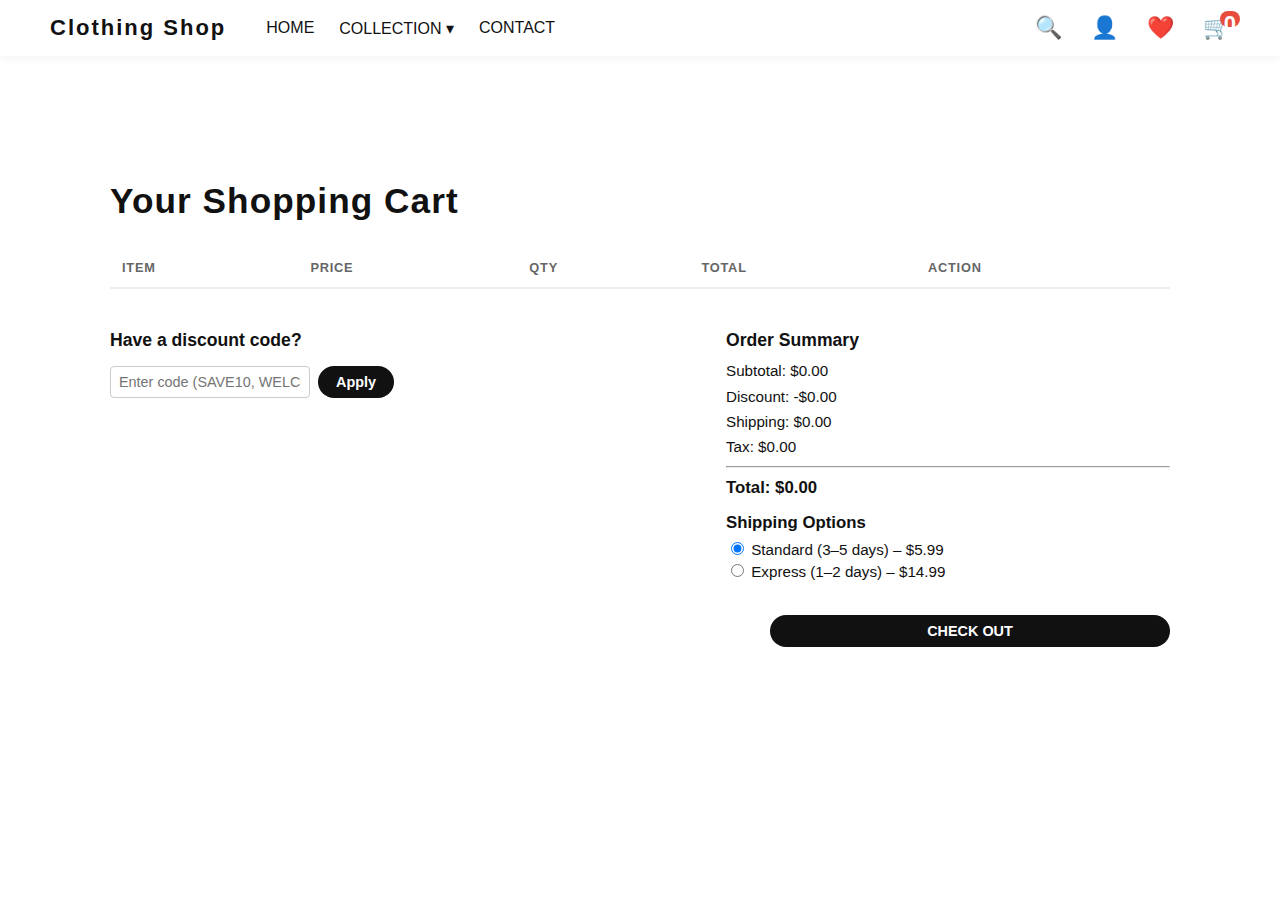
<file: cart.html>
<!DOCTYPE html>
<html lang="en">
<head>
  <meta charset="UTF-8" />
  <meta name="viewport" content="width=device-width, initial-scale=1.0" />
  <title>Your Shopping Cart - Clothing Shop</title>
  <link rel="stylesheet" href="style.css" />
</head>
<body>
  <header>
    <div class="logo">Clothing Shop</div>
    <nav>
      <ul>
        <li><a href="index.html">HOME</a></li>
        <li><a href="#">COLLECTION ▾</a></li>
        <li><a href="#">CONTACT</a></li>
      </ul>
    </nav>

    <div class="icons">
      <a href="search.html"><span>🔍</span></a>
      <a href="login.html"><span>👤</span></a>
      <a href="wishlist.html"><span>❤️</span></a>
      <a href="cart.html" class="cart-icon-link">
        <span class="cart-icon">🛒</span>
        <span id="cart-count" class="cart-count-badge">0</span>
      </a>
    </div>
  </header>

  <main class="cart-page">
    <h1>Your Shopping Cart</h1>

    <!-- CART TABLE -->
    <table class="cart-table">
      <thead>
        <tr>
          <th>Item</th>
          <th>Price</th>
          <th>Qty</th>
          <th>Total</th>
          <th>Action</th>
        </tr>
      </thead>
      <tbody id="cart-items-body">
        <!-- script.js injects rows -->
      </tbody>
    </table>

    <!-- SUMMARY GRID -->
    <section class="cart-summary">
      <!-- LEFT: discount -->
      <div class="discount-section">
        <h2>Have a discount code?</h2>
        <div class="discount-controls">
          <input
            type="text"
            id="discount-code"
            placeholder="Enter code (SAVE10, WELCOME5)"
          />
          <button id="apply-discount-btn">Apply</button>
        </div>
        <p id="discount-message"></p>
      </div>

      <!-- RIGHT: totals + shipping -->
      <div class="totals-section">
        <h2>Order Summary</h2>
        <p>Subtotal: $<span id="subtotal-amount">0.00</span></p>
        <p>Discount: -$<span id="discount-amount">0.00</span></p>
        <p>Shipping: $<span id="shipping-amount">0.00</span></p>
        <p>Tax: $<span id="tax-amount">0.00</span></p>
        <hr />
        <p><strong>Total: $<span id="total-amount">0.00</span></strong></p>

        <div class="shipping-section" style="margin-top:12px;">
          <p><strong>Shipping Options</strong></p>
          <label>
            <input
              type="radio"
              name="shipping"
              value="standard"
              data-cost="5.99"
              checked
            />
            Standard (3–5 days) – $5.99
          </label>
          <br />
          <label>
            <input
              type="radio"
              name="shipping"
              value="express"
              data-cost="14.99"
            />
            Express (1–2 days) – $14.99
          </label>
        </div>
      </div>
    </section>

    <!-- BIG CHECK OUT BUTTON -->
    <div style="max-width:400px;margin-left:auto;margin-top:10px;">
      <button
        class="cart-page-checkout-btn"
        style="width:100%;"
        onclick="window.location.href='checkout.html'"
      >
        CHECK OUT
      </button>
    </div>
  </main>

  <script src="script.js"></script>
</body>
</html>
</file>
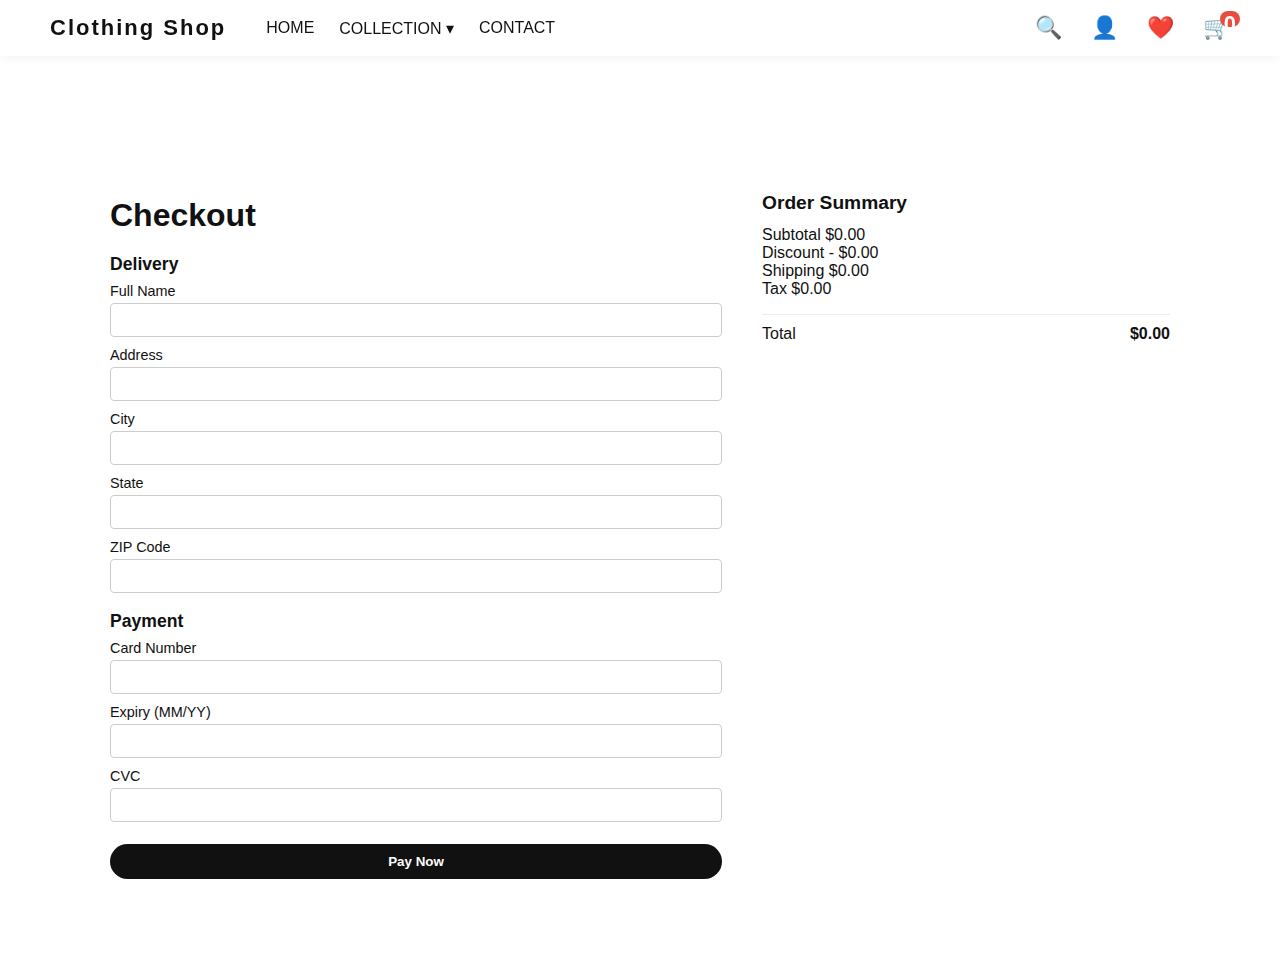
<file: checkout.html>
<!DOCTYPE html>
<html lang="en">
<head>
  <meta charset="UTF-8" />
  <meta name="viewport" content="width=device-width, initial-scale=1.0" />
  <title>Checkout - Clothing Shop</title>
  <link rel="stylesheet" href="style.css" />
</head>
<body>
  <header>
    <div class="logo">Clothing Shop</div>
    <nav>
      <ul>
        <li><a href="index.html">HOME</a></li>
        <li><a href="#">COLLECTION ▾</a></li>
        <li><a href="#">CONTACT</a></li>
      </ul>
    </nav>

    <div class="icons">
      <a href="search.html"><span>🔍</span></a>
      <a href="login.html"><span>👤</span></a>
      <a href="wishlist.html"><span>❤️</span></a>
      <a href="cart.html" class="cart-icon-link">
        <span class="cart-icon">🛒</span>
        <span id="cart-count" class="cart-count-badge">0</span>
      </a>
    </div>
  </header>

  <main class="checkout-page">
    <!-- LEFT: delivery + payment -->
    <section class="checkout-left">
      <h1>Checkout</h1>

      <form id="checkout-form" class="checkout-form">
        <h2>Delivery</h2>
        <div class="form-row">
          <label>Full Name</label>
          <input type="text" id="full-name" required />
        </div>
        <div class="form-row">
          <label>Address</label>
          <input type="text" id="address" required />
        </div>
        <div class="form-row">
          <label>City</label>
          <input type="text" id="city" required />
        </div>
        <div class="form-row">
          <label>State</label>
          <input type="text" id="state" required />
        </div>
        <div class="form-row">
          <label>ZIP Code</label>
          <input type="text" id="zip" required />
        </div>

        <h2>Payment</h2>
        <div class="form-row">
          <label>Card Number</label>
          <input type="text" id="card-number" required />
        </div>
        <div class="form-row">
          <label>Expiry (MM/YY)</label>
          <input type="text" id="card-expiry" required />
        </div>
        <div class="form-row">
          <label>CVC</label>
          <input type="text" id="card-cvc" required />
        </div>

        <button type="submit" class="checkout-pay-btn">Pay Now</button>
        <p id="checkout-message"></p>
      </form>
    </section>

    <!-- RIGHT: order summary -->
    <aside class="checkout-right">
      <h2>Order Summary</h2>

      <!-- list of items + quantities -->
      <div id="checkout-summary-items"></div>

      <!-- breakdown rows -->
      <div class="checkout-summary-breakdown">
        <div class="checkout-summary-row">
          <span>Subtotal</span>
          <span>$<span id="checkout-subtotal">0.00</span></span>
        </div>
        <div class="checkout-summary-row">
          <span>Discount</span>
          <span>- $<span id="checkout-discount">0.00</span></span>
        </div>
        <div class="checkout-summary-row">
          <span>Shipping</span>
          <span>$<span id="checkout-shipping">0.00</span></span>
        </div>
        <div class="checkout-summary-row">
          <span>Tax</span>
          <span>$<span id="checkout-tax">0.00</span></span>
        </div>
      </div>

      <!-- final total -->
      <div class="checkout-summary-total-row">
        <span>Total</span>
        <strong>$<span id="checkout-summary-total">0.00</span></strong>
      </div>
    </aside>
  </main>

  <script src="script.js"></script>
</body>
</html>
</file>
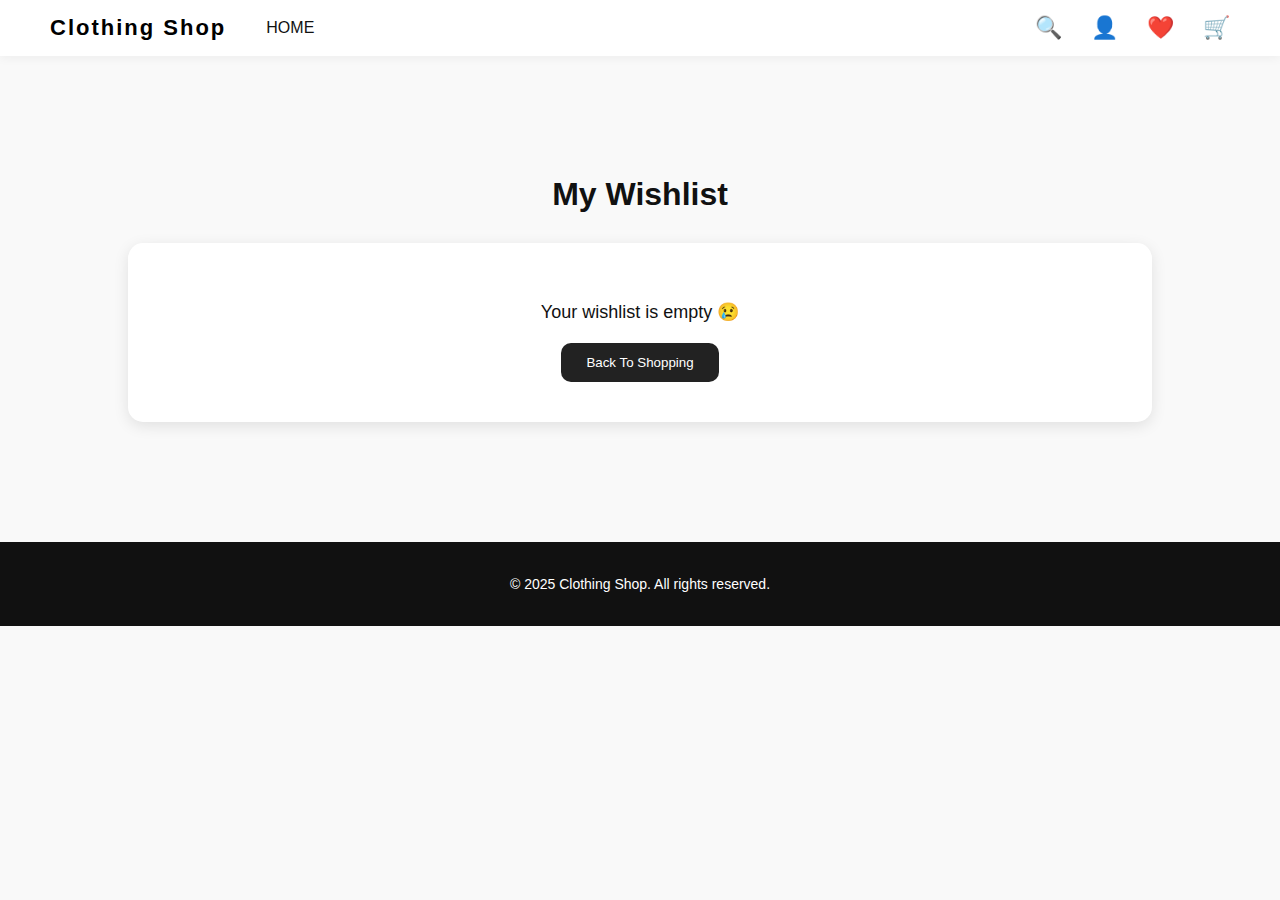
<file: wishlist.html>
<!DOCTYPE html>
<html lang="en">
<head>
  <meta charset="UTF-8" />
  <meta name="viewport" content="width=device-width, initial-scale=1.0" />
  <title>Wishlist | Clothing Shop</title>
  <link rel="stylesheet" href="style.css" />
  <style>
    body {
      background: #f9f9f9;
    }

    .wishlist-container {
      width: 80%;
      margin: 120px auto;
      text-align: center;
    }

    .wishlist-container h1 {
      margin-bottom: 30px;
    }

    .empty-wishlist {
      background: #fff;
      padding: 40px;
      border-radius: 15px;
      box-shadow: 0 4px 15px rgba(0,0,0,0.1);
    }

    .empty-wishlist p {
      margin-bottom: 20px;
      font-size: 18px;
    }

    .go-shopping-btn {
      padding: 12px 25px;
      background: #222;
      color: white;
      border: none;
      border-radius: 10px;
      cursor: pointer;
      transition: 0.3s;
    }

    .go-shopping-btn:hover {
      background: #444;
    }
  </style>
</head>
<body>
  <header>
    <div class="logo"><a href="index.html" style="text-decoration:none;color:#000;">Clothing Shop</a></div>
    <nav>
      <ul>
        <li><a href="index.html">HOME</a></li>
      </ul>
    </nav>

    <div class="icons">
      <a href="search.html"><span>🔍</span></a>
      <a href="login.html"><span>👤</span></a>
      <a href="wishlist.html"><span>❤️</span></a>
      <a href="#"><span>🛒</span></a>
    </div>
  </header>

  <div class="wishlist-container">
    <h1>My Wishlist</h1>
    <div id="wishlist-content">
      <div class="empty-wishlist">
        <p>Your wishlist is empty 😢</p>
        <button class="go-shopping-btn" onclick="window.location.href='index.html'">Back To Shopping</button>
      </div>
    </div>
  </div>

  <footer>
    <p>&copy; 2025 Clothing Shop. All rights reserved.</p>
  </footer>
</body>
</html>
</file>
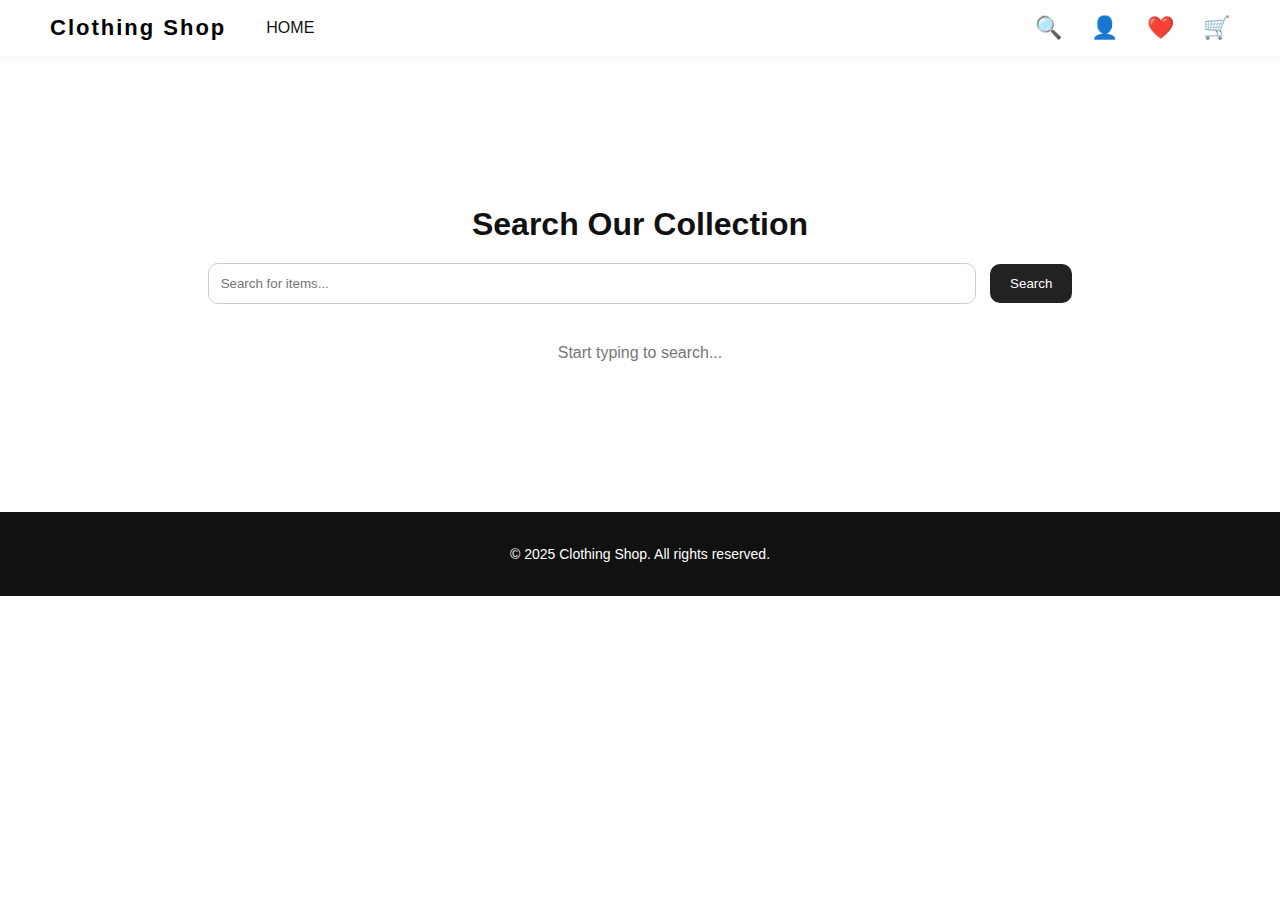
<file: Clothing_Shop/search.html>
<!DOCTYPE html>
<html lang="en">
<head>
  <meta charset="UTF-8" />
  <meta name="viewport" content="width=device-width, initial-scale=1.0" />
  <title>Search | Clothing Shop</title>
  <link rel="stylesheet" href="style.css" />
  <style>
    .search-container {
      margin: 150px auto;
      text-align: center;
    }

    .search-container h1 {
      margin-bottom: 20px;
    }

    .search-container input {
      width: 60%;
      padding: 12px;
      border: 1px solid #ccc;
      border-radius: 10px;
      margin-right: 10px;
    }

    .search-container button {
      padding: 12px 20px;
      background: #222;
      color: white;
      border: none;
      border-radius: 10px;
      cursor: pointer;
      transition: 0.3s;
    }

    .search-container button:hover {
      background: #444;
    }

    .results {
      margin-top: 40px;
    }

    .results p {
      color: #777;
    }
  </style>
</head>
<body>
  <header>
    <div class="logo"><a href="index.html" style="text-decoration:none;color:#000;">Clothing Shop</a></div>
    <nav>
      <ul>
        <li><a href="index.html">HOME</a></li>
      </ul>
    </nav>

    <div class="icons">
      <a href="search.html"><span>🔍</span></a>
      <a href="login.html"><span>👤</span></a>
      <a href="wishlist.html"><span>❤️</span></a>
      <a href="#"><span>🛒</span></a>
    </div>
  </header>

  <div class="search-container">
    <h1>Search Our Collection</h1>
    <input type="text" placeholder="Search for items..." id="searchInput" />
    <button onclick="search()">Search</button>

    <div class="results" id="results">
      <p>Start typing to search...</p>
    </div>
  </div>

  <footer>
    <p>&copy; 2025 Clothing Shop. All rights reserved.</p>
  </footer>

  <script>
    function search() {
      const query = document.getElementById("searchInput").value.trim();
      const results = document.getElementById("results");

      if (!query) {
        results.innerHTML = "<p>Please enter something to search.</p>";
      } else {
        results.innerHTML = `<p>Showing results for "<strong>${query}</strong>"</p>`;
      }
    }
  </script>
</body>
</html>
</file>
<file: style.css>
/* ===========================
   Global base styles
   =========================== */

* {
  box-sizing: border-box;
}

body {
  font-family: "Poppins", sans-serif;
  margin: 0;
  padding: 0;
  background: #fff;
  color: #111;
}

img {
  max-width: 100%;
  display: block;
}

a {
  color: inherit;
  text-decoration: none;
}

/* ===========================
   Header + Navigation
   =========================== */

header {
  display: flex;
  align-items: center;
  justify-content: flex-start;
  background: #fff;
  padding: 15px 50px;
  position: sticky;
  top: 0;
  z-index: 10;
  box-shadow: 0 2px 10px rgba(0,0,0,0.05);
}

.logo {
  font-size: 22px;
  font-weight: bold;
  letter-spacing: 2px;
}

nav ul {
  list-style: none;
  display: flex;
  gap: 25px;
  margin: 0 0 0 40px;
  padding: 0;
}

nav ul li a {
  text-decoration: none;
  color: #111;
  font-weight: 500;
}

/* Dropdown menu */

.dropdown {
  position: relative;
  display: inline-block;
}

.dropdown-content {
  display: none;
  position: absolute;
  right: 0;
  background-color: white;
  min-width: 160px;
  box-shadow: 0px 8px 16px rgba(0,0,0,0.2);
  z-index: 1000;
  border-radius: 6px;
  padding: 8px 0;
}

.dropdown-content li {
  list-style: none;
}

.dropdown-content a {
  color: black;
  padding: 10px 14px;
  text-decoration: none;
  display: block;
  font-size: 0.9rem;
}

.dropdown-content a:hover {
  background-color: #f3f3f3;
}

.dropdown:hover .dropdown-content,
.dropdown-content.show {
  display: block;
}

/* Header icons */

.icons {
  display: flex;
  align-items: center;
  gap: 14px;
  margin-left: auto;
}

.icons a {
  text-decoration: none;
  color: black;
  display: inline-block;
  vertical-align: middle;
  outline: none;
}

.icons a span {
  font-size: 22px;
  margin-left: 15px;
  cursor: pointer;
  display: inline-block;
  vertical-align: middle;
  transition: color 0.2s;
}

/* cart count badge */

.cart-icon-link {
  position: relative;
}

.cart-count-badge {
  position: absolute;
  top: -4px;
  right: -10px;
  min-width: 16px;
  height: 16px;
  padding: 0 4px;
  border-radius: 999px;
  background: #e74c3c;
  color: #fff;
  font-size: 10px;
  font-weight: 600;
  display: none;          /* JS shows when count > 0 */
  align-items: center;
  justify-content: center;
}

/* Hover + focus effects */

.icons a:hover span {
  color: gray;
}

.icons a:focus span {
  outline: 2px solid gray;
  border-radius: 4px;
  color: gray;
}

header a {
  outline: none;
  text-decoration: none;
  color: black;
}

header a:focus {
  outline: 2px solid gray;
  border-radius: 4px;
}

/* ===========================
   Hero / Slider
   =========================== */

.hero {
  position: relative;
  width: 100%;
  height: 85vh;
  overflow: hidden;
}

.slider {
  width: 100%;
  height: 100%;
  position: relative;
}

.slides {
  position: absolute;
  width: 100%;
  height: 100%;
  background-size: cover;
  background-position: center;
  opacity: 0;
  transition: opacity 1s;
}

.slides.active {
  opacity: 1;
}

.hero-text {
  position: absolute;
  bottom: 20%;
  left: 10%;
  color: white;
}

.hero-text h1 {
  font-size: 50px;
  letter-spacing: 2px;
  margin-bottom: 12px;
}

.hero-text button {
  background: white;
  color: black;
  padding: 10px 20px;
  border: none;
  font-size: 16px;
  cursor: pointer;
  border-radius: 999px;
  font-weight: 600;
  box-shadow: 0 4px 10px rgba(0,0,0,0.2);
  transition: background 0.2s ease, transform 0.1s ease, box-shadow 0.1s ease;
}

.hero-text button:hover {
  background: #f3f3f3;
  transform: translateY(-1px);
  box-shadow: 0 6px 14px rgba(0,0,0,0.25);
}

.dots {
  position: absolute;
  bottom: 15px;
  width: 100%;
  text-align: center;
}

.dot {
  height: 12px;
  width: 12px;
  margin: 0 5px;
  background-color: #bbb;
  border-radius: 50%;
  display: inline-block;
  cursor: pointer;
  transition: background 0.2s;
}

.dot.active {
  background-color: black;
}

/* ===========================
   Collections grid
   =========================== */

.collections {
  text-align: center;
  padding: 60px 30px;
}

.collections h2 {
  font-size: 28px;
  letter-spacing: 1px;
}

.collection-grid {
  display: grid;
  grid-template-columns: repeat(auto-fit, minmax(300px, 1fr));
  gap: 25px;
  margin-top: 40px;
}

.collection-card {
  position: relative;
  overflow: hidden;
  border-radius: 10px;
}

.collection-card img {
  width: 100%;
  height: 400px;
  object-fit: cover;
  transition: transform 0.5s ease;
}

.collection-card:hover img {
  transform: scale(1.05);
}

.label {
  position: absolute;
  bottom: 15px;
  left: 15px;
  background: black;
  color: white;
  padding: 10px 20px;
  font-weight: 600;
  font-size: 14px;
  border-radius: 4px;
}

/* ===========================
   Product modal
   =========================== */

.modal {
  display: none;
  position: fixed;
  z-index: 2000;
  left: 0;
  top: 0;
  width: 100%;
  height: 100%;
  overflow: auto;
  background-color: rgba(0,0,0,0.85);
  justify-content: center;
  align-items: center;
}

.modal-content {
  background-color: #fff;
  margin: auto;
  padding: 20px;
  width: 80%;
  max-width: 500px;
  border-radius: 12px;
  text-align: center;
  position: relative;
  animation: fadeIn 0.3s ease;
}

@keyframes fadeIn {
  from { opacity: 0; transform: scale(0.9); }
  to   { opacity: 1; transform: scale(1); }
}

.modal-content img {
  width: 100%;
  border-radius: 10px;
  margin-bottom: 15px;
}

.close-btn {
  position: absolute;
  top: 10px;
  right: 20px;
  font-size: 28px;
  font-weight: bold;
  cursor: pointer;
}

#modal-title {
  margin: 10px 0;
}

#modal-price {
  margin: 5px 0 10px;
}

/* Size buttons */

.sizes {
  display: flex;
  justify-content: center;
  gap: 10px;
  margin: 15px 0;
  flex-wrap: wrap;
}

.sizes button {
  background-color: #eee;
  border: none;
  padding: 8px 14px;
  border-radius: 6px;
  cursor: pointer;
  transition: 0.2s;
  font-size: 0.9rem;
}

.sizes button:hover,
.sizes button.active {
  background-color: black;
  color: white;
}


.wishlist-heart {
  font-size: 36px;
  cursor: pointer;
  margin-right: 15px;
  user-select: none;
}

.wishlist-heart.active {
  color: red;
}
.modal-actions {
  display: flex;
  justify-content: center;
  align-items: center;
  gap: 15px;
  margin-top: 15px;
}

/* Modal add-to-cart button */


.add-to-cart {
  background-color: black;
  color: white;
  padding: 10px 20px;
  border: none;
  border-radius: 999px;
  cursor: pointer;
  font-weight: 600;
  font-size: 0.95rem;
  transition: background 0.2s ease, transform 0.1s ease, box-shadow 0.1s ease;
}

.add-to-cart:hover {
  background-color: #333;
  transform: translateY(-1px);
  box-shadow: 0 4px 10px rgba(0,0,0,0.25);
}

/* ===========================
   Footer
   =========================== */

footer {
  text-align: center;
  background: #111;
  color: white;
  padding: 20px;
  font-size: 14px;
  margin-top: 40px;
}

/* ===========================
   CART PAGE LAYOUT & STYLES
   =========================== */

.cart-page {
  max-width: 1100px;
  margin: 120px auto 60px;
  padding: 0 20px;
  font-family: inherit;
  line-height: 1.4;
}

/* Main cart heading */
.cart-page h1 {
  font-size: 2.2rem;
  font-weight: 700;
  letter-spacing: 0.03em;
  margin-bottom: 24px;
}

/* Cart table */

.cart-table {
  width: 100%;
  border-collapse: collapse;
  margin-bottom: 24px;
}

.cart-table thead {
  border-bottom: 2px solid #eee;
  font-weight: 600;
}

.cart-table th,
.cart-table td {
  padding: 10px 12px;
  text-align: left;
  vertical-align: middle;
}

.cart-table th {
  text-transform: uppercase;
  letter-spacing: 0.06em;
  font-size: 0.8rem;
  color: #666;
}

.cart-table td {
  font-size: 0.95rem;
  color: #222;
}

.cart-table tbody tr {
  border-bottom: 1px solid #f0f0f0;
}

.cart-table img {
  border-radius: 6px;
}

/* Summary area: discount + totals + shipping */

.cart-summary {
  display: grid;
  grid-template-columns: minmax(0, 2fr) minmax(0, 1.5fr);
  gap: 24px;
  margin-bottom: 32px;
}

.cart-summary h2 {
  font-size: 1.1rem;
  margin-bottom: 8px;
}

/* Discount section */

.discount-section {
  display: flex;
  flex-direction: column;
  gap: 6px;
}

.discount-section .discount-controls {
  display: flex;
  gap: 8px;
}

.discount-section input[type="text"] {
  width: 200px;
  padding: 6px 8px;
  border: 1px solid #ccc;
  border-radius: 4px;
  font-size: 0.9rem;
}

.discount-section button {
  padding: 6px 14px;
  border-radius: 999px;
  border: none;
  background: #111;
  color: #fff;
  font-size: 0.9rem;
  cursor: pointer;
}

.discount-section button:hover {
  background: #333;
}

#discount-message {
  margin-top: 4px;
  font-size: 0.85rem;
}

/* Totals section */

.totals-section p {
  margin: 4px 0;
  font-size: 0.95rem;
}

.totals-section hr {
  margin: 8px 0;
}

.totals-section strong {
  font-size: 1.05rem;
}

/* Shipping section */

.shipping-section label {
  font-size: 0.95rem;
}

/* Cart buttons */

.cart-page button,
.cart-page input[type="submit"],
.cart-page-checkout-btn {
  background: #111;
  color: #fff;
  border-radius: 999px;
  padding: 8px 18px;
  font-size: 0.9rem;
  font-weight: 600;
  border: none;
  cursor: pointer;
  transition: background 0.2s ease, transform 0.1s ease, box-shadow 0.1s ease;
}

.cart-page button:hover,
.cart-page input[type="submit"]:hover,
.cart-page-checkout-btn:hover {
  background: #333;
  transform: translateY(-1px);
  box-shadow: 0 3px 8px rgba(0,0,0,0.15);
}

.cart-page button:active,
.cart-page input[type="submit"]:active,
.cart-page-checkout-btn:active {
  transform: translateY(0);
  box-shadow: none;
}

/* Remove button variant */

.remove-from-cart-btn {
  background: #f5f5f5;
  color: #333;
  border-radius: 999px;
  padding: 6px 14px;
  font-weight: 500;
}

.remove-from-cart-btn:hover {
  background: #e3e3e3;
}

/* ===========================
   MINI CART (slide-out)
   =========================== */

#mini-cart {
  position: fixed;
  inset: 0;
  z-index: 3000;
  display: none;           /* hidden by default */
  pointer-events: none;
}

#mini-cart.open {
  display: block;
  pointer-events: auto;
}

.mini-cart-overlay {
  position: absolute;
  inset: 0;
  background: rgba(0, 0, 0, 0.45);
}

.mini-cart-panel {
  position: absolute;
  top: 0;
  right: 0;
  height: 100%;
  width: min(420px, 100%);
  background: #fff;
  box-shadow: -4px 0 20px rgba(0, 0, 0, 0.15);
  display: flex;
  flex-direction: column;
  transform: translateX(100%);
  transition: transform 0.3s ease;
}

#mini-cart.open .mini-cart-panel {
  transform: translateX(0);
}

/* header inside panel */
.mini-cart-header {
  display: flex;
  align-items: center;
  justify-content: space-between;
  padding: 18px 20px;
  border-bottom: 1px solid #eee;
}

.mini-cart-header h2 {
  font-size: 1.1rem;
  margin: 0;
}

.mini-cart-close {
  background: none;
  border: none;
  font-size: 1.6rem;
  cursor: pointer;
}

/* scrollable items area */
.mini-cart-items {
  flex: 1;
  overflow-y: auto;
  padding: 16px 20px;
}

/* items */
.mini-cart-item {
  display: flex;
  gap: 12px;
  margin-bottom: 14px;
}

.mini-cart-item img {
  width: 70px;
  height: 70px;
  object-fit: cover;
  border-radius: 6px;
}

.mini-cart-item-details {
  flex: 1;
  display: flex;
  flex-direction: column;
  font-size: 0.9rem;
}

.mini-cart-item-details .name {
  font-weight: 500;
}

.mini-cart-item-details .price {
  margin-top: 4px;
  color: #555;
}

.mini-cart-item-details .remove-link {
  margin-top: 6px;
  font-size: 0.8rem;
  color: #888;
  cursor: pointer;
  text-decoration: underline;
}

/* footer subtotal + buttons */
.mini-cart-footer {
  padding: 16px 20px 20px;
  border-top: 1px solid #eee;
}

.mini-cart-subtotal-row {
  display: flex;
  justify-content: space-between;
  font-size: 0.95rem;
  margin-bottom: 12px;
}

.mini-cart-checkout-btn {
  width: 100%;
  background: #111;
  color: #fff;
  border-radius: 999px;
  padding: 10px 18px;
  border: none;
  font-size: 0.95rem;
  font-weight: 600;
  cursor: pointer;
  margin-bottom: 6px;
}

.mini-cart-checkout-btn:hover {
  background: #333;
}

.mini-cart-viewcart-btn {
  width: 100%;
  background: transparent;
  border: none;
  font-size: 0.85rem;
  color: #444;
  text-decoration: underline;
  cursor: pointer;
}

/* mobile: panel full width */
@media (max-width: 600px) {
  .mini-cart-panel {
    width: 100%;
  }
}

/* ===========================
   CHECKOUT PAGE LAYOUT
   =========================== */

.checkout-page {
  max-width: 1100px;
  margin: 120px auto 60px;
  padding: 0 20px;
  display: grid;
  grid-template-columns: minmax(0, 1.5fr) minmax(0, 1fr);
  gap: 40px;
}

.checkout-left h1 {
  font-size: 2rem;
  margin-bottom: 20px;
}

.checkout-form h2 {
  font-size: 1.1rem;
  margin: 18px 0 8px;
}

.checkout-form .form-row {
  display: flex;
  flex-direction: column;
  margin-bottom: 10px;
}

.checkout-form label {
  font-size: 0.9rem;
  margin-bottom: 4px;
}

.checkout-form input[type="text"] {
  padding: 8px 10px;
  border-radius: 4px;
  border: 1px solid #ccc;
  font-size: 0.9rem;
}

.checkout-pay-btn {
  margin-top: 12px;
  width: 100%;
  background: #111;
  color: #fff;
  border: none;
  border-radius: 999px;
  padding: 10px 18px;
  font-weight: 600;
  cursor: pointer;
}

.checkout-pay-btn:hover {
  background: #333;
}

/* Right column summary */
.checkout-right h2 {
  font-size: 1.2rem;
  margin-bottom: 12px;
}

.checkout-summary-item {
  display: flex;
  justify-content: space-between;
  align-items: center;
  margin-bottom: 10px;
}

.checkout-summary-item-left {
  display: flex;
  align-items: center;
  gap: 10px;
}

.checkout-summary-item-left img {
  width: 48px;
  height: 48px;
  object-fit: cover;
  border-radius: 6px;
}

.checkout-summary-name {
  margin: 0;
  font-size: 0.9rem;
}

.checkout-summary-qty {
  margin: 2px 0 0;
  font-size: 0.8rem;
  color: #666;
}

.checkout-summary-item-right {
  font-size: 0.9rem;
}

.checkout-summary-total-row {
  border-top: 1px solid #eee;
  margin-top: 16px;
  padding-top: 10px;
  display: flex;
  justify-content: space-between;
  font-size: 1rem;
}

@media (max-width: 768px) {
  header {
    padding: 12px 16px;
    flex-wrap: wrap;
    gap: 10px;
  }

  nav ul {
    gap: 15px;
    margin-left: 16px;
  }

  .hero {
    height: 65vh;
  }

  .hero-text h1 {
    font-size: 32px;
  }

  .collections {
    padding: 40px 16px;
  }

  .cart-summary {
    grid-template-columns: 1fr;
  }

  .cart-page {
    margin-top: 100px;
    padding: 0 12px;
  }

  .cart-table th,
  .cart-table td {
    font-size: 0.85rem;
  }

  .checkout-page {
    grid-template-columns: 1fr;
  .mini-cart-qty-row {
  display: inline-flex;
  align-items: center;
  gap: 6px;
  margin: 6px 0;
  border: 1px solid #ddd;
  border-radius: 999px;
  padding: 4px 8px;
}
  .checkout-right {
  flex: 1;
  max-width: 360px;
}

.checkout-summary-breakdown {
  margin-top: 16px;
  margin-bottom: 12px;
}

.checkout-summary-row {
  display: flex;
  justify-content: space-between;
  margin-bottom: 4px;
  font-size: 14px;
}

.checkout-summary-total-row {
  display: flex;
  justify-content: space-between;
  margin-top: 12px;
  font-weight: 600;
  font-size: 16px;
}

.mini-cart-qty-btn {
  background: transparent;
  border: none;
  font-size: 16px;
  width: 22px;
  height: 22px;
  line-height: 22px;
  text-align: center;
  cursor: pointer;
}

.mini-cart-qty-value {
  min-width: 16px;
  text-align: center;
  font-size: 0.9rem;
}

.mini-cart-remove {
  margin-top: 4px;
  background: none;
  border: none;
  color: #777;
  font-size: 0.8rem;
  text-decoration: underline;
  cursor: pointer;
  }

  }
}
</file>
<file: Clothing_Shop/style.css>
/* ===========================
   Global base styles
   =========================== */

* {
  box-sizing: border-box;
}

body {
  font-family: "Poppins", sans-serif;
  margin: 0;
  padding: 0;
  background: #fff;
  color: #111;
}

img {
  max-width: 100%;
  display: block;
}

a {
  color: inherit;
  text-decoration: none;
}

/* ===========================
   Header + Navigation
   =========================== */

header {
  display: flex;
  align-items: center;
  justify-content: flex-start;
  background: #fff;
  padding: 15px 50px;
  position: sticky;
  top: 0;
  z-index: 10;
  box-shadow: 0 2px 10px rgba(0,0,0,0.05);
}

.logo {
  font-size: 22px;
  font-weight: bold;
  letter-spacing: 2px;
}

nav ul {
  list-style: none;
  display: flex;
  gap: 25px;
  margin: 0 0 0 40px;
  padding: 0;
}

nav ul li a {
  text-decoration: none;
  color: #111;
  font-weight: 500;
}

/* Dropdown menu */

.dropdown {
  position: relative;
  display: inline-block;
}

.dropdown-content {
  display: none;
  position: absolute;
  right: 0;
  background-color: white;
  min-width: 160px;
  box-shadow: 0px 8px 16px rgba(0,0,0,0.2);
  z-index: 1000;
  border-radius: 6px;
  padding: 8px 0;
}

.dropdown-content li {
  list-style: none;
}

.dropdown-content a {
  color: black;
  padding: 10px 14px;
  text-decoration: none;
  display: block;
  font-size: 0.9rem;
}

.dropdown-content a:hover {
  background-color: #f3f3f3;
}

.dropdown:hover .dropdown-content,
.dropdown-content.show {
  display: block;
}

/* Header icons */

.icons {
  display: flex;
  align-items: center;
  gap: 14px;
  margin-left: auto;
}

.icons a {
  text-decoration: none;
  color: black;
  display: inline-block;
  vertical-align: middle;
  outline: none;
}

.icons a span {
  font-size: 22px;
  margin-left: 15px;
  cursor: pointer;
  display: inline-block;
  vertical-align: middle;
  transition: color 0.2s;
}

/* cart count badge */

.cart-icon-link {
  position: relative;
}

.cart-count-badge {
  position: absolute;
  top: -4px;
  right: -10px;
  min-width: 16px;
  height: 16px;
  padding: 0 4px;
  border-radius: 999px;
  background: #e74c3c;
  color: #fff;
  font-size: 10px;
  font-weight: 600;
  display: none;          /* JS shows when count > 0 */
  align-items: center;
  justify-content: center;
}

/* Hover + focus effects */

.icons a:hover span {
  color: gray;
}

.icons a:focus span {
  outline: 2px solid gray;
  border-radius: 4px;
  color: gray;
}

header a {
  outline: none;
  text-decoration: none;
  color: black;
}

header a:focus {
  outline: 2px solid gray;
  border-radius: 4px;
}

/* ===========================
   Hero / Slider
   =========================== */

.hero {
  position: relative;
  width: 100%;
  height: 85vh;
  overflow: hidden;
}

.slider {
  width: 100%;
  height: 100%;
  position: relative;
}

.slides {
  position: absolute;
  width: 100%;
  height: 100%;
  background-size: cover;
  background-position: center;
  opacity: 0;
  transition: opacity 1s;
}

.slides.active {
  opacity: 1;
}

.hero-text {
  position: absolute;
  bottom: 20%;
  left: 10%;
  color: white;
}

.hero-text h1 {
  font-size: 50px;
  letter-spacing: 2px;
  margin-bottom: 12px;
}

.hero-text button {
  background: white;
  color: black;
  padding: 10px 20px;
  border: none;
  font-size: 16px;
  cursor: pointer;
  border-radius: 999px;
  font-weight: 600;
  box-shadow: 0 4px 10px rgba(0,0,0,0.2);
  transition: background 0.2s ease, transform 0.1s ease, box-shadow 0.1s ease;
}

.hero-text button:hover {
  background: #f3f3f3;
  transform: translateY(-1px);
  box-shadow: 0 6px 14px rgba(0,0,0,0.25);
}

.dots {
  position: absolute;
  bottom: 15px;
  width: 100%;
  text-align: center;
}

.dot {
  height: 12px;
  width: 12px;
  margin: 0 5px;
  background-color: #bbb;
  border-radius: 50%;
  display: inline-block;
  cursor: pointer;
  transition: background 0.2s;
}

.dot.active {
  background-color: black;
}

/* ===========================
   Collections grid
   =========================== */

.collections {
  text-align: center;
  padding: 60px 30px;
}

.collections h2 {
  font-size: 28px;
  letter-spacing: 1px;
}

.collection-grid {
  display: grid;
  grid-template-columns: repeat(auto-fit, minmax(300px, 1fr));
  gap: 25px;
  margin-top: 40px;
}

.collection-card {
  position: relative;
  overflow: hidden;
  border-radius: 10px;
}

.collection-card img {
  width: 100%;
  height: 400px;
  object-fit: cover;
  transition: transform 0.5s ease;
}

.collection-card:hover img {
  transform: scale(1.05);
}

.label {
  position: absolute;
  bottom: 15px;
  left: 15px;
  background: black;
  color: white;
  padding: 10px 20px;
  font-weight: 600;
  font-size: 14px;
  border-radius: 4px;
}

/* ===========================
   Product modal
   =========================== */

.modal {
  display: none;
  position: fixed;
  z-index: 2000;
  left: 0;
  top: 0;
  width: 100%;
  height: 100%;
  overflow: auto;
  background-color: rgba(0,0,0,0.85);
  justify-content: center;
  align-items: center;
}

.modal-content {
  background-color: #fff;
  margin: auto;
  padding: 20px;
  width: 80%;
  max-width: 500px;
  border-radius: 12px;
  text-align: center;
  position: relative;
  animation: fadeIn 0.3s ease;
}

@keyframes fadeIn {
  from { opacity: 0; transform: scale(0.9); }
  to   { opacity: 1; transform: scale(1); }
}

.modal-content img {
  width: 100%;
  border-radius: 10px;
  margin-bottom: 15px;
}

.close-btn {
  position: absolute;
  top: 10px;
  right: 20px;
  font-size: 28px;
  font-weight: bold;
  cursor: pointer;
}

#modal-title {
  margin: 10px 0;
}

#modal-price {
  margin: 5px 0 10px;
}

/* Size buttons */

.sizes {
  display: flex;
  justify-content: center;
  gap: 10px;
  margin: 15px 0;
  flex-wrap: wrap;
}

.sizes button {
  background-color: #eee;
  border: none;
  padding: 8px 14px;
  border-radius: 6px;
  cursor: pointer;
  transition: 0.2s;
  font-size: 0.9rem;
}

.sizes button:hover,
.sizes button.active {
  background-color: black;
  color: white;
}

/* Modal add-to-cart button */

.add-to-cart {
  background-color: black;
  color: white;
  padding: 10px 20px;
  border: none;
  border-radius: 999px;
  cursor: pointer;
  font-weight: 600;
  font-size: 0.95rem;
  transition: background 0.2s ease, transform 0.1s ease, box-shadow 0.1s ease;
}

.add-to-cart:hover {
  background-color: #333;
  transform: translateY(-1px);
  box-shadow: 0 4px 10px rgba(0,0,0,0.25);
}

/* ===========================
   Footer
   =========================== */

footer {
  text-align: center;
  background: #111;
  color: white;
  padding: 20px;
  font-size: 14px;
  margin-top: 40px;
}

/* ===========================
   CART PAGE LAYOUT & STYLES
   =========================== */

.cart-page {
  max-width: 1100px;
  margin: 120px auto 60px;
  padding: 0 20px;
  font-family: inherit;
  line-height: 1.4;
}

/* Main cart heading */
.cart-page h1 {
  font-size: 2.2rem;
  font-weight: 700;
  letter-spacing: 0.03em;
  margin-bottom: 24px;
}

/* Cart table */

.cart-table {
  width: 100%;
  border-collapse: collapse;
  margin-bottom: 24px;
}

.cart-table thead {
  border-bottom: 2px solid #eee;
  font-weight: 600;
}

.cart-table th,
.cart-table td {
  padding: 10px 12px;
  text-align: left;
  vertical-align: middle;
}

.cart-table th {
  text-transform: uppercase;
  letter-spacing: 0.06em;
  font-size: 0.8rem;
  color: #666;
}

.cart-table td {
  font-size: 0.95rem;
  color: #222;
}

.cart-table tbody tr {
  border-bottom: 1px solid #f0f0f0;
}

.cart-table img {
  border-radius: 6px;
}

/* Summary area: discount + totals + shipping */

.cart-summary {
  display: grid;
  grid-template-columns: minmax(0, 2fr) minmax(0, 1.5fr);
  gap: 24px;
  margin-bottom: 32px;
}

.cart-summary h2 {
  font-size: 1.1rem;
  margin-bottom: 8px;
}

/* Discount section */

.discount-section {
  display: flex;
  flex-direction: column;
  gap: 6px;
}

.discount-section .discount-controls {
  display: flex;
  gap: 8px;
}

.discount-section input[type="text"] {
  width: 200px;
  padding: 6px 8px;
  border: 1px solid #ccc;
  border-radius: 4px;
  font-size: 0.9rem;
}

.discount-section button {
  padding: 6px 14px;
  border-radius: 999px;
  border: none;
  background: #111;
  color: #fff;
  font-size: 0.9rem;
  cursor: pointer;
}

.discount-section button:hover {
  background: #333;
}

#discount-message {
  margin-top: 4px;
  font-size: 0.85rem;
}

/* Totals section */

.totals-section p {
  margin: 4px 0;
  font-size: 0.95rem;
}

.totals-section hr {
  margin: 8px 0;
}

.totals-section strong {
  font-size: 1.05rem;
}

/* Shipping section */

.shipping-section label {
  font-size: 0.95rem;
}

/* Cart buttons */

.cart-page button,
.cart-page input[type="submit"],
.cart-page-checkout-btn {
  background: #111;
  color: #fff;
  border-radius: 999px;
  padding: 8px 18px;
  font-size: 0.9rem;
  font-weight: 600;
  border: none;
  cursor: pointer;
  transition: background 0.2s ease, transform 0.1s ease, box-shadow 0.1s ease;
}

.cart-page button:hover,
.cart-page input[type="submit"]:hover,
.cart-page-checkout-btn:hover {
  background: #333;
  transform: translateY(-1px);
  box-shadow: 0 3px 8px rgba(0,0,0,0.15);
}

.cart-page button:active,
.cart-page input[type="submit"]:active,
.cart-page-checkout-btn:active {
  transform: translateY(0);
  box-shadow: none;
}

/* Remove button variant */

.remove-from-cart-btn {
  background: #f5f5f5;
  color: #333;
  border-radius: 999px;
  padding: 6px 14px;
  font-weight: 500;
}

.remove-from-cart-btn:hover {
  background: #e3e3e3;
}

/* ===========================
   MINI CART (slide-out)
   =========================== */

#mini-cart {
  position: fixed;
  inset: 0;
  z-index: 3000;
  display: none;           /* hidden by default */
  pointer-events: none;
}

#mini-cart.open {
  display: block;
  pointer-events: auto;
}

.mini-cart-overlay {
  position: absolute;
  inset: 0;
  background: rgba(0, 0, 0, 0.45);
}

.mini-cart-panel {
  position: absolute;
  top: 0;
  right: 0;
  height: 100%;
  width: min(420px, 100%);
  background: #fff;
  box-shadow: -4px 0 20px rgba(0, 0, 0, 0.15);
  display: flex;
  flex-direction: column;
  transform: translateX(100%);
  transition: transform 0.3s ease;
}

#mini-cart.open .mini-cart-panel {
  transform: translateX(0);
}

/* header inside panel */
.mini-cart-header {
  display: flex;
  align-items: center;
  justify-content: space-between;
  padding: 18px 20px;
  border-bottom: 1px solid #eee;
}

.mini-cart-header h2 {
  font-size: 1.1rem;
  margin: 0;
}

.mini-cart-close {
  background: none;
  border: none;
  font-size: 1.6rem;
  cursor: pointer;
}

/* scrollable items area */
.mini-cart-items {
  flex: 1;
  overflow-y: auto;
  padding: 16px 20px;
}

/* items */
.mini-cart-item {
  display: flex;
  gap: 12px;
  margin-bottom: 14px;
}

.mini-cart-item img {
  width: 70px;
  height: 70px;
  object-fit: cover;
  border-radius: 6px;
}

.mini-cart-item-details {
  flex: 1;
  display: flex;
  flex-direction: column;
  font-size: 0.9rem;
}

.mini-cart-item-details .name {
  font-weight: 500;
}

.mini-cart-item-details .price {
  margin-top: 4px;
  color: #555;
}

.mini-cart-item-details .remove-link {
  margin-top: 6px;
  font-size: 0.8rem;
  color: #888;
  cursor: pointer;
  text-decoration: underline;
}

/* footer subtotal + buttons */
.mini-cart-footer {
  padding: 16px 20px 20px;
  border-top: 1px solid #eee;
}

.mini-cart-subtotal-row {
  display: flex;
  justify-content: space-between;
  font-size: 0.95rem;
  margin-bottom: 12px;
}

.mini-cart-checkout-btn {
  width: 100%;
  background: #111;
  color: #fff;
  border-radius: 999px;
  padding: 10px 18px;
  border: none;
  font-size: 0.95rem;
  font-weight: 600;
  cursor: pointer;
  margin-bottom: 6px;
}

.mini-cart-checkout-btn:hover {
  background: #333;
}

.mini-cart-viewcart-btn {
  width: 100%;
  background: transparent;
  border: none;
  font-size: 0.85rem;
  color: #444;
  text-decoration: underline;
  cursor: pointer;
}

/* mobile: panel full width */
@media (max-width: 600px) {
  .mini-cart-panel {
    width: 100%;
  }
}

/* ===========================
   CHECKOUT PAGE LAYOUT
   =========================== */

.checkout-page {
  max-width: 1100px;
  margin: 120px auto 60px;
  padding: 0 20px;
  display: grid;
  grid-template-columns: minmax(0, 1.5fr) minmax(0, 1fr);
  gap: 40px;
}

.checkout-left h1 {
  font-size: 2rem;
  margin-bottom: 20px;
}

.checkout-form h2 {
  font-size: 1.1rem;
  margin: 18px 0 8px;
}

.checkout-form .form-row {
  display: flex;
  flex-direction: column;
  margin-bottom: 10px;
}

.checkout-form label {
  font-size: 0.9rem;
  margin-bottom: 4px;
}

.checkout-form input[type="text"] {
  padding: 8px 10px;
  border-radius: 4px;
  border: 1px solid #ccc;
  font-size: 0.9rem;
}

.checkout-pay-btn {
  margin-top: 12px;
  width: 100%;
  background: #111;
  color: #fff;
  border: none;
  border-radius: 999px;
  padding: 10px 18px;
  font-weight: 600;
  cursor: pointer;
}

.checkout-pay-btn:hover {
  background: #333;
}

/* Right column summary */
.checkout-right h2 {
  font-size: 1.2rem;
  margin-bottom: 12px;
}

.checkout-summary-item {
  display: flex;
  justify-content: space-between;
  align-items: center;
  margin-bottom: 10px;
}

.checkout-summary-item-left {
  display: flex;
  align-items: center;
  gap: 10px;
}

.checkout-summary-item-left img {
  width: 48px;
  height: 48px;
  object-fit: cover;
  border-radius: 6px;
}

.checkout-summary-name {
  margin: 0;
  font-size: 0.9rem;
}

.checkout-summary-qty {
  margin: 2px 0 0;
  font-size: 0.8rem;
  color: #666;
}

.checkout-summary-item-right {
  font-size: 0.9rem;
}

.checkout-summary-total-row {
  border-top: 1px solid #eee;
  margin-top: 16px;
  padding-top: 10px;
  display: flex;
  justify-content: space-between;
  font-size: 1rem;
}

@media (max-width: 768px) {
  header {
    padding: 12px 16px;
    flex-wrap: wrap;
    gap: 10px;
  }

  nav ul {
    gap: 15px;
    margin-left: 16px;
  }

  .hero {
    height: 65vh;
  }

  .hero-text h1 {
    font-size: 32px;
  }

  .collections {
    padding: 40px 16px;
  }

  .cart-summary {
    grid-template-columns: 1fr;
  }

  .cart-page {
    margin-top: 100px;
    padding: 0 12px;
  }

  .cart-table th,
  .cart-table td {
    font-size: 0.85rem;
  }

  .checkout-page {
    grid-template-columns: 1fr;
  .mini-cart-qty-row {
  display: inline-flex;
  align-items: center;
  gap: 6px;
  margin: 6px 0;
  border: 1px solid #ddd;
  border-radius: 999px;
  padding: 4px 8px;
}
  .checkout-right {
  flex: 1;
  max-width: 360px;
}

.checkout-summary-breakdown {
  margin-top: 16px;
  margin-bottom: 12px;
}

.checkout-summary-row {
  display: flex;
  justify-content: space-between;
  margin-bottom: 4px;
  font-size: 14px;
}

.checkout-summary-total-row {
  display: flex;
  justify-content: space-between;
  margin-top: 12px;
  font-weight: 600;
  font-size: 16px;
}

.mini-cart-qty-btn {
  background: transparent;
  border: none;
  font-size: 16px;
  width: 22px;
  height: 22px;
  line-height: 22px;
  text-align: center;
  cursor: pointer;
}

.mini-cart-qty-value {
  min-width: 16px;
  text-align: center;
  font-size: 0.9rem;
}

.mini-cart-remove {
  margin-top: 4px;
  background: none;
  border: none;
  color: #777;
  font-size: 0.8rem;
  text-decoration: underline;
  cursor: pointer;
  }

  }
}
</file>
